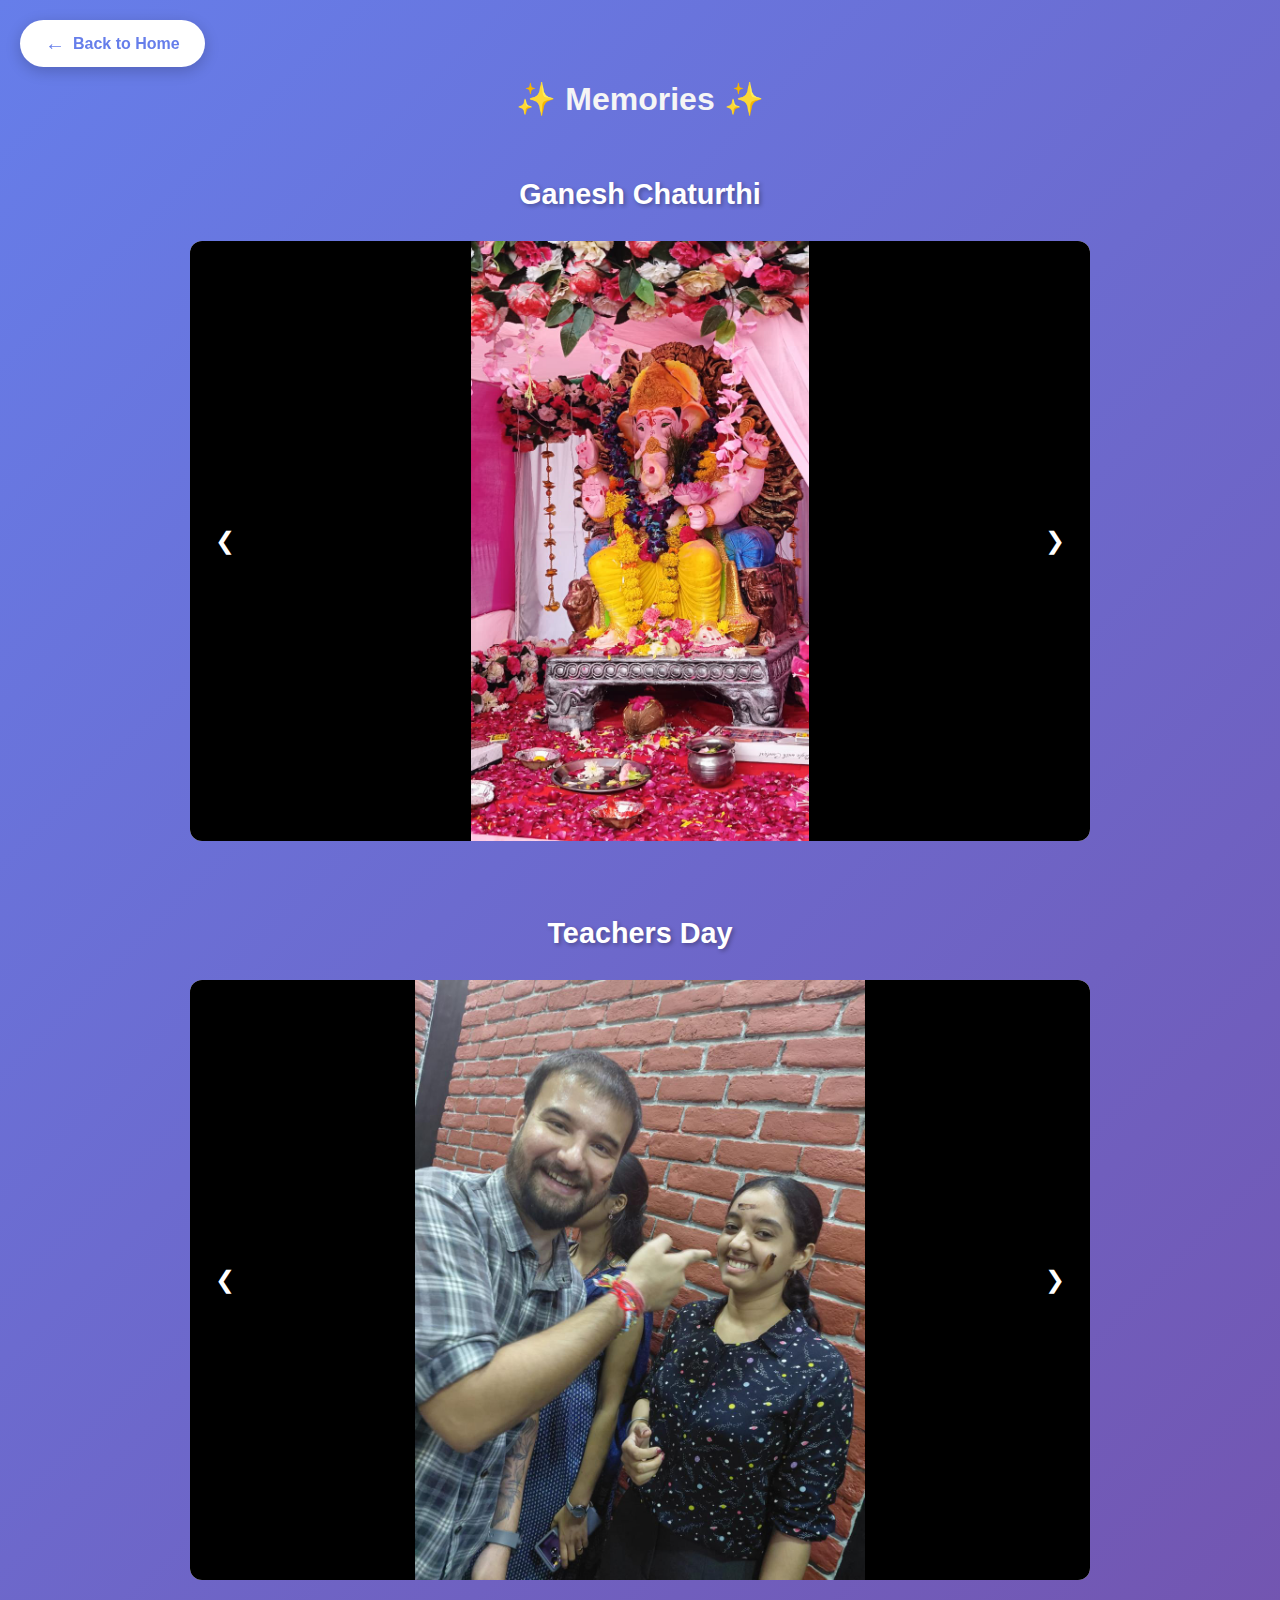
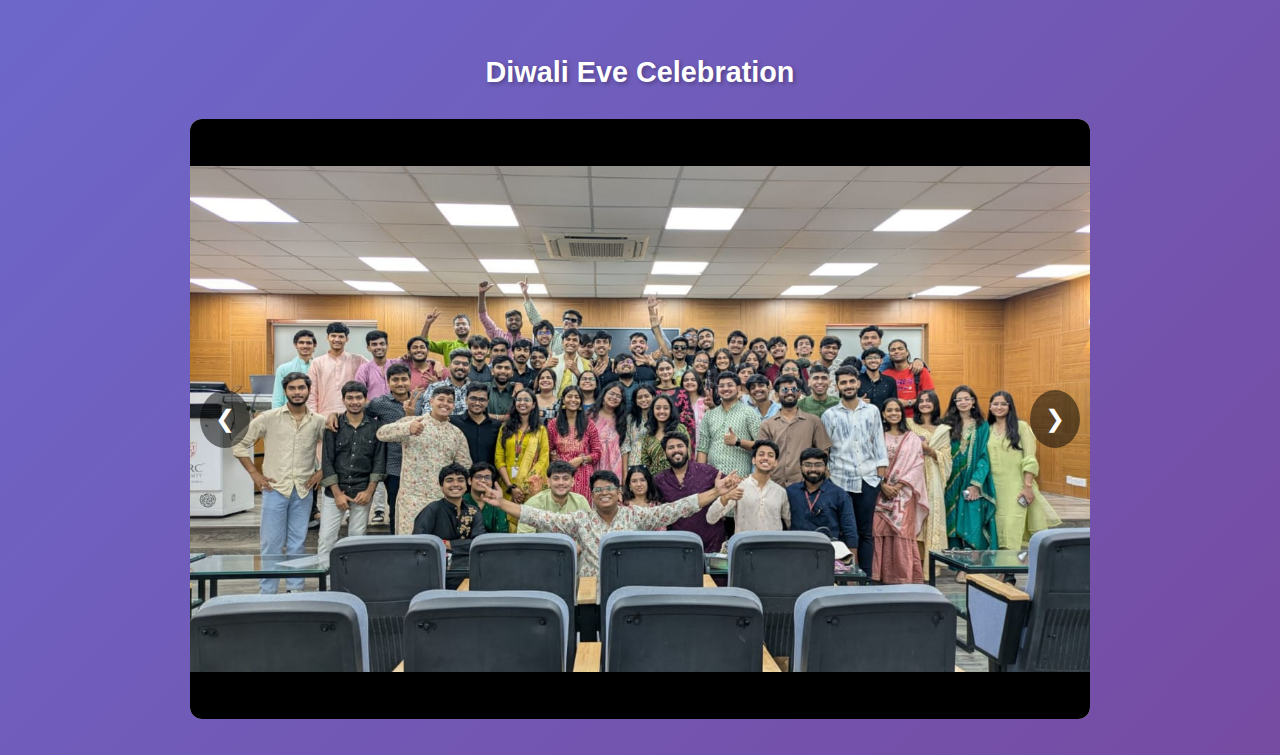
<file: memories.html>
<!DOCTYPE html>
<html lang="en">
<head>
<meta charset="UTF-8">
<meta name="viewport" content="width=device-width, initial-scale=1.0">
<title>Memories Page</title>
<link rel="stylesheet" href="memories.css">
</head>
<body>

<!-- Back Button -->
<a href="index.html" class="back-button">Back to Home</a>

<h1>✨ Memories ✨</h1>

<!-- POST 1: Ganesh Chaturthi -->
<h2 class="photo-heading">Ganesh Chaturthi</h2>
<div class="carousel-container" data-index="0">
    <div class="carousel">
        <img src="./meomriespic/diwalipicganesh.jpg" alt="Ganesh Chaturthi 1">
        <img src="./meomriespic/diwaligrp.jpg" alt="Ganesh Chaturthi 2">
        <img src="./meomriespic/diwalipic.jpg" alt="Ganesh Chaturthi 3">
        <img src="./meomriespic/diwalipic1.jpg" alt="Ganesh Chaturthi 4">
    </div>
    <button class="arrow left" onclick="prev()">&#10094;</button>
    <button class="arrow right" onclick="next()">&#10095;</button>
</div>

<br><br>

<!-- POST 2: Teachers Day -->
<h2 class="photo-heading">Teachers Day</h2>
<div class="carousel1-container" data-index="0">
    <div class="carousel1">
        <img src="./meomriespic/teachersday.jpg" alt="Teachers Day 1">
        <img src="./meomriespic/teachersday1.jpg" alt="Teachers Day 2">
        <img src="./meomriespic/teachersday2.jpg" alt="Teachers Day 3">
        <img src="./meomriespic/teachersday4.jpg" alt="Teachers Day 4">
    </div>
    <button class="arrow left" onclick="prev()">&#10094;</button>
    <button class="arrow right" onclick="next()">&#10095;</button>
</div>

<br><br>

<!-- POST 3: Diwali Eve Celebration -->
<h2 class="photo-heading">Diwali Eve Celebration</h2>
<div class="carousel2-container" data-index="0">
    <div class="carousel2">
        <img src="./meomriespic/DIWALIEVEGRP1.jpg" alt="Diwali Eve 3">
        <img src="./meomriespic/diwalipic.jpg" alt="Diwali Eve 1">
        <img src="./meomriespic/DE.jpg" alt="Diwali Eve 1">
        <img src="./meomriespic/DIWALIEVE3.jpg" alt="Diwali Eve 2">
        <img src="./meomriespic/dpic.jpg" alt="Diwali Eve 3">
    </div>
    <button class="arrow left" onclick="prev()">&#10094;</button>
    <button class="arrow right" onclick="next()">&#10095;</button>
</div>

<br><br>

<script src="memories.js"></script>

</body>
</html>
</file>
<file: memories.css>
body {
        font-family: Arial, sans-serif;
        background: linear-gradient(135deg, #667eea 0%, #764ba2 100%);
        margin: 0;
        padding: 0;
    }

    /* Back Button Styling */
    .back-button {
        position: fixed;
        top: 20px;
        left: 20px;
        background: white;
        color: #667eea;
        padding: 12px 25px;
        border-radius: 25px;
        text-decoration: none;
        font-weight: bold;
        font-size: 16px;
        box-shadow: 0 4px 15px rgba(0, 0, 0, 0.2);
        transition: all 0.3s ease;
        z-index: 1000;
        display: flex;
        align-items: center;
        gap: 8px;
    }

    .back-button:hover {
        background: linear-gradient(135deg, #667eea 0%, #764ba2 100%);
        color: white;
        transform: translateY(-3px);
        box-shadow: 0 6px 20px rgba(102, 126, 234, 0.4);
    }

    .back-button::before {
        content: '←';
        font-size: 20px;
        font-weight: bold;
    }

    h1 {
        text-align: center;
        padding: 20px;
        color: whitesmoke;
        font-size: 32px;
        margin-top: 60px;
    }

    .post {
        width: 90%;
        max-width: 900px;
        margin: 25px auto;
        background: rgb(10, 10, 10);
        border-radius: 12px;
        border: 2px solid #667eea;
        overflow: hidden;
        box-shadow: 0 6px 15px rgba(255, 110, 170, 0.2);
    }

    .carousel-container,
    .carousel1-container,
    .carousel2-container {
        position: relative;
        width: 90%;
        max-width: 900px;
        margin: 0 auto;
        overflow: hidden;
        border-radius: 12px;
        background: #faf8f8;
        min-height: 400px;
    }

    .carousel,
    .carousel1,
    .carousel2 {
        display: flex;
        transition: transform 0.5s ease;
    }

    .carousel img,
    .carousel1 img,
    .carousel2 img {
        width: 100%;
        height: auto;
        max-height: 600px;
        object-fit: contain;
        flex-shrink: 0;
        background: #000;
    }

    .arrow {
        position: absolute;
        top: 50%;
        transform: translateY(-50%);
        background: rgba(0,0,0,0.5);
        color: white;
        border: none;
        cursor: pointer;
        padding: 15px;
        font-size: 24px;
        border-radius: 50%;
        transition: all 0.3s ease;
        z-index: 10;
    }

    .arrow:hover {
        background: rgba(102, 126, 234, 0.8);
        transform: translateY(-50%) scale(1.1);
    }

    .arrow.left { left: 10px; }
    .arrow.right { right: 10px; }

    .photo-heading {
        font-size: 1.8rem;
        font-weight: bold;
        text-align: center;
        margin: 40px 0 20px;
        color: #ffffff;
        text-shadow: 2px 2px 4px rgba(0,0,0,0.3);
        padding-bottom: 10px;
    }

    .caption {
        padding: 12px;
        font-size: 16px;
        color: #444;
    }

    @media (max-width: 768px) {
        .back-button {
            padding: 10px 20px;
            font-size: 14px;
        }

        h1 {
            font-size: 24px;
        }

        .photo-heading {
            font-size: 1.4rem;
        }

        .carousel img,
        .carousel1 img,
        .carousel2 img {
            height: auto;
            max-height: 400px;
        }
    }
</file>
